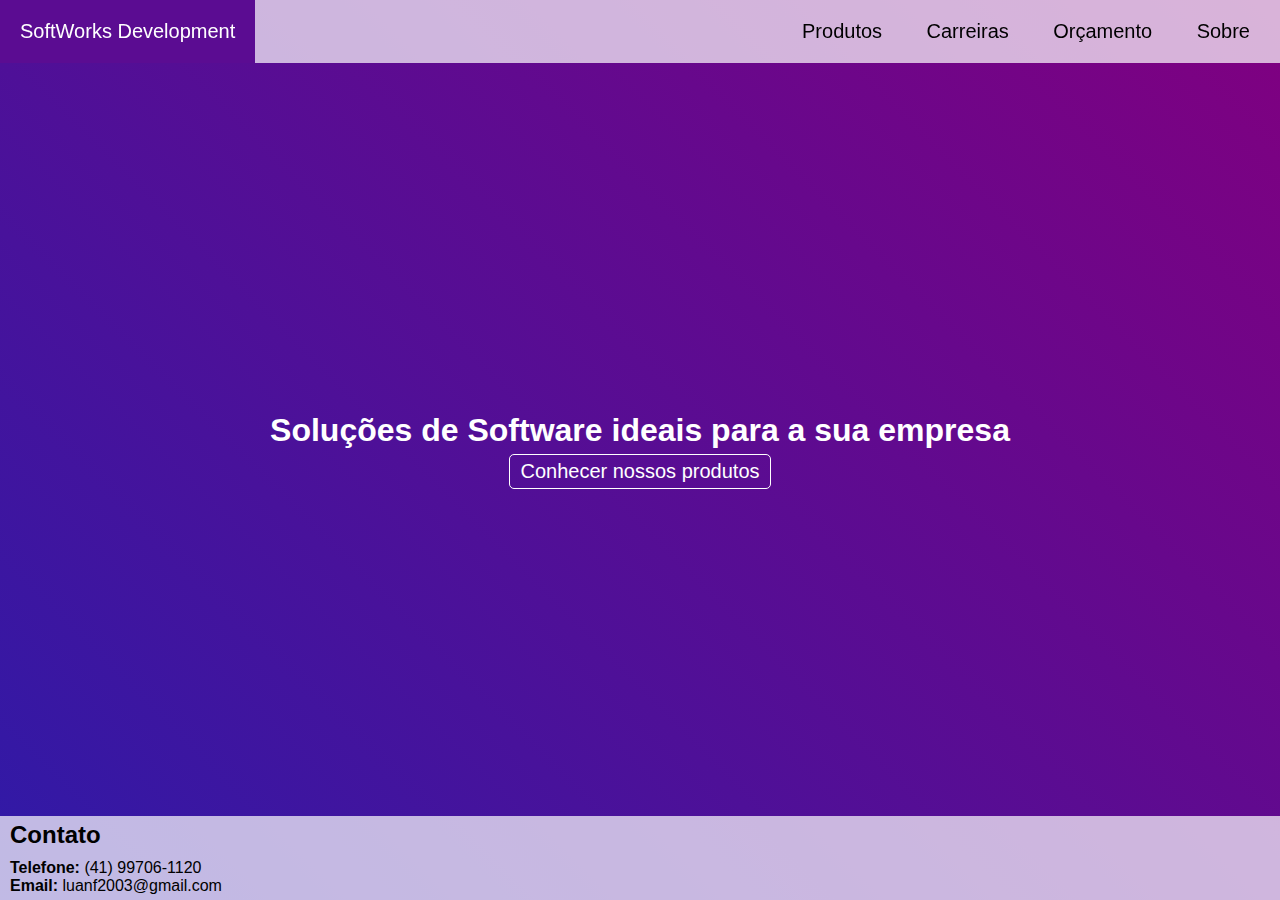
<file: index.html>
<!DOCTYPE html>
<html lang="en">
  <head>
    <meta charset="UTF-8" />
    <meta name="viewport" content="width=device-width, initial-scale=1.0" />
    <title>SoftWorks Development</title>
    <link rel="stylesheet" href="styles/main.css" />
    <link rel="stylesheet" href="styles/home.css" />
  </head>
  <body>
    <nav>
      <a class="title" href="#">SoftWorks Development</a>
      <ul>
        <li>
          <a href="pages/produtos.html">Produtos</a>
        </li>
        <li>
          <a href="pages/carreiras.html">Carreiras</a>
        </li>
        <li>
          <a href="pages/orcamento.html">Orçamento</a>
        </li>
        <li>
          <a href="pages/sobre.html">Sobre</a>
        </li>
      </ul>
      <button onclick="toggleMenu()" id="menuBtn">
        <img src="images/menu-outline.svg">
      </button>
    </nav>

    <div class="content">
      <h1>Soluções de Software ideais para a sua empresa</h1>
      <button onclick="gotoProdutos()">Conhecer nossos produtos</button>
    </div>
    <footer>
      <h2>Contato</h2>
      <ul>
        <li>
          <p><span>Telefone: </span>(41) 99706-1120</p>
        </li>
        <li>
          <p><span>Email: </span>luanf2003@gmail.com</p>
        </li>
      </ul>
    </footer>
    <script src="main.js"></script>
  </body>
</html>
</file>
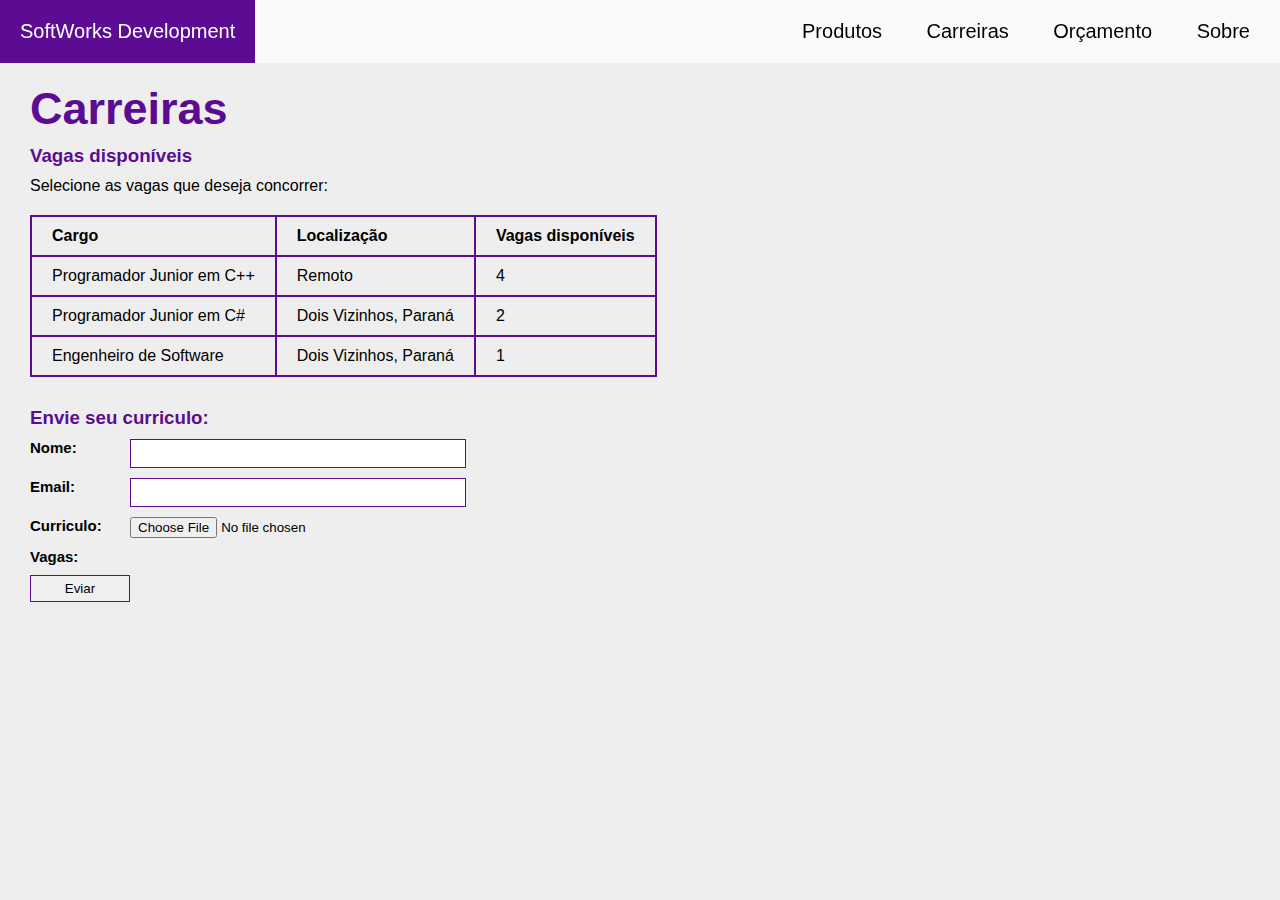
<file: pages/carreiras.html>
<!DOCTYPE html>
<html lang="en">
  <head>
    <meta charset="UTF-8" />
    <meta name="viewport" content="width=device-width, initial-scale=1.0" />
    <title>Carreiras</title>
    <link rel="stylesheet" href="../styles/main.css" />
    <link rel="stylesheet" href="../styles/carreiras.css" />
  </head>
  <body>
    <nav>
      <a class="title" href="../index.html">SoftWorks Development</a>
      <ul>
        <li>
          <a href="produtos.html">Produtos</a>
        </li>
        <li>
          <a href="#">Carreiras</a>
        </li>
        <li>
          <a href="orcamento.html">Orçamento</a>
        </li>
        <li>
          <a href="sobre.html">Sobre</a>
        </li>
      </ul>
      <button onclick="toggleMenu()" id="menuBtn">
        <img src="../images/menu-outline.svg">
      </button>
    </nav>
    <script src="../main.js"></script>

    <div class="content">
      <div class="localContentBg">
        <div class="localContent">
          <h2>Carreiras</h2>
          <h3>Vagas disponíveis</h3>
          <p>Selecione as vagas que deseja concorrer:</p>
          <table>
            <tr>
              <th>Cargo</th>
              <th>Localização</th>
              <th>Vagas disponíveis</th>
            </tr>

            <tr onclick="selectJob(this)">
              <td>Programador Junior em C++</td>
              <td>Remoto</td>
              <td>4</td>
            </tr>
            <tr onclick="selectJob(this)">
              <td>Programador Junior em C#</td>
              <td>Dois Vizinhos, Paraná</td>
              <td>2</td>
            </tr>
            <tr onclick="selectJob(this)">
              <td>Engenheiro de Software</td>
              <td>Dois Vizinhos, Paraná</td>
              <td>1</td>
            </tr>
          </table>
          <h3>Envie seu curriculo:</h3>
          <form onsubmit="gotoLove(event)">
            <label>Nome: </label>
            <input type="text"/>
            <label>Email: </label>
            <input type="email" />
            <label>Curriculo: </label>
            <input type="file" />
            <label>Vagas:</label>
            <ul id="vagasSelecionadas"></ul>
            <input type="submit" value="Eviar"/>
          </form>
          
        </div>
      </div>
    </div>
    <script src="../carreiras.js"></script>
    <script src="../gotos.js"></script>
  </body>
</html>
</file>
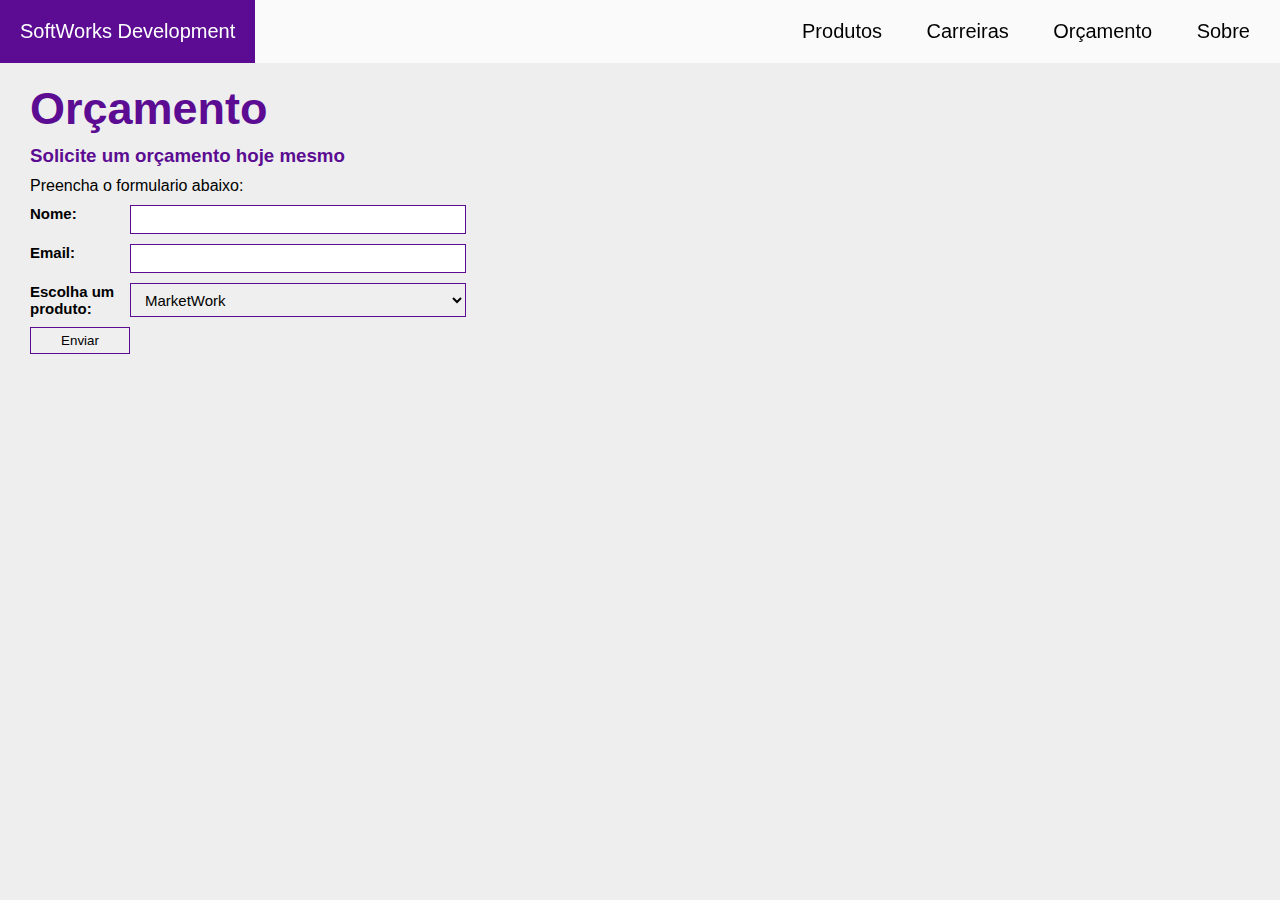
<file: pages/orcamento.html>
<!DOCTYPE html>
<html lang="en">
  <head>
    <meta charset="UTF-8" />
    <meta name="viewport" content="width=device-width, initial-scale=1.0" />
    <title>Orçamento</title>
    <link rel="stylesheet" href="../styles/main.css" />
    <link rel="stylesheet" href="../styles/carreiras.css" />
  </head>
  <body>
    <nav>
      <a class="title" href="../index.html">SoftWorks Development</a>
      <ul>
        <li>
          <a href="produtos.html">Produtos</a>
        </li>
        <li>
          <a href="carreiras.html">Carreiras</a>
        </li>
        <li>
          <a href="#">Orçamento</a>
        </li>
        <li>
          <a href="sobre.html">Sobre</a>
        </li>
      </ul>
      <button onclick="toggleMenu()" id="menuBtn">
        <img src="../images/menu-outline.svg">
      </button>
    </nav>
    <script src="../main.js"></script>
    <div class="content">
      <div class="localContentBg">
        <div class="localContent">
          <h2>Orçamento</h2>
          <h3>Solicite um orçamento hoje mesmo</h3>
          <p>Preencha o formulario abaixo:</p>

            <form>
                  <label>Nome: </label>
                  <input type="text"/>
                  <label>Email:</label>
                  <input type="email"/>
                  <label>Escolha um produto:</label>
                  <select>
                        <option>MarketWork</option>
                        <option>ModelationWork</option>
                        <option>EngineWork</option>
                  </select>
                  <input type="submit" value="Enviar"/>
            </form>

        </div>
      </div>
    </div>
  </body>
</html>
</file>
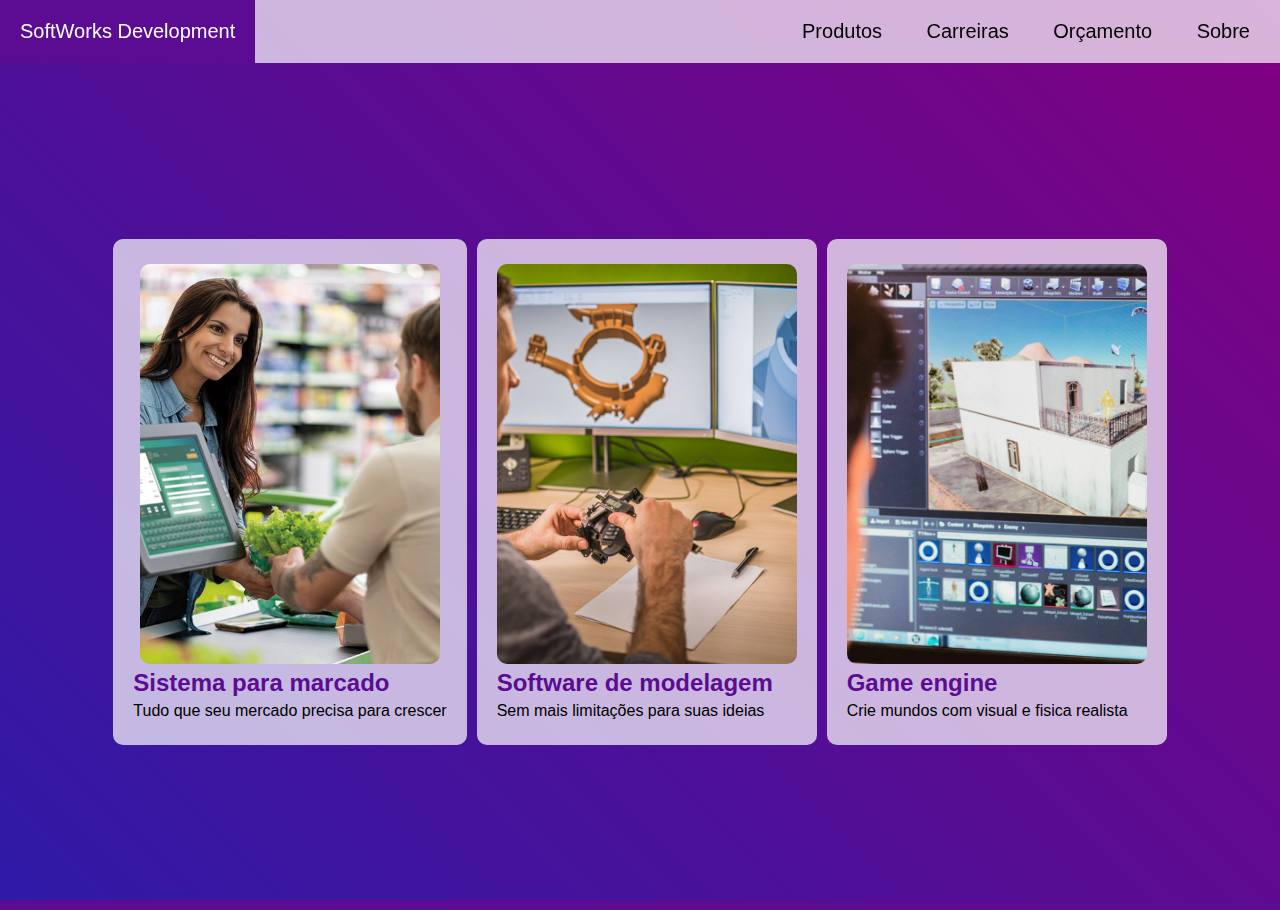
<file: pages/produtos.html>
<!DOCTYPE html>
<html lang="en">
  <head>
    <meta charset="UTF-8" />
    <meta name="viewport" content="width=device-width, initial-scale=1.0" />
    <title>Produtos</title>
    <link rel="stylesheet" href="../styles/main.css" />
    <link rel="stylesheet" href="../styles/produtos.css" />
    <script defer src="../gotos.js"></script>
  </head>
  <body>
    <nav>
      <a class="title" href="../index.html">SoftWorks Development</a>
      <ul>
        <li>
          <a href="#">Produtos</a>
        </li>
        <li>
          <a href="carreiras.html">Carreiras</a>
        </li>
        <li>
          <a href="orcamento.html">Orçamento</a>
        </li>
        <li>
          <a href="sobre.html">Sobre</a>
        </li>
      </ul>
      <button onclick="toggleMenu()" id="menuBtn">
        <img src="../images/menu-outline.svg">
      </button>
    </nav>
    <script src="../main.js"></script>
    <div class="content">
      <div class="pro_cont">
        <div class="produto" onclick="gotoMarkwork()">
          <img src="../images/automacaocomercila.jpg" />
          <h2>Sistema para marcado</h2>
          <p>Tudo que seu mercado precisa para crescer</p>
        </div>
        <div class="produto" onclick="gotoModelationWorks()">
          <img src="../images/Modelagem3D-1.jpeg" />
          <h2>Software de modelagem</h2>
          <p>Sem mais limitações para suas ideias</p>
        </div>
        <div class="produto" onclick="gotoEngineWorks()">
          <img src="../images/video-game-development.webp" />
          <h2>Game engine</h2>
          <p>Crie mundos com visual e fisica realista</p>
        </div>
      </div>
    </div>
  </body>
</html>
</file>
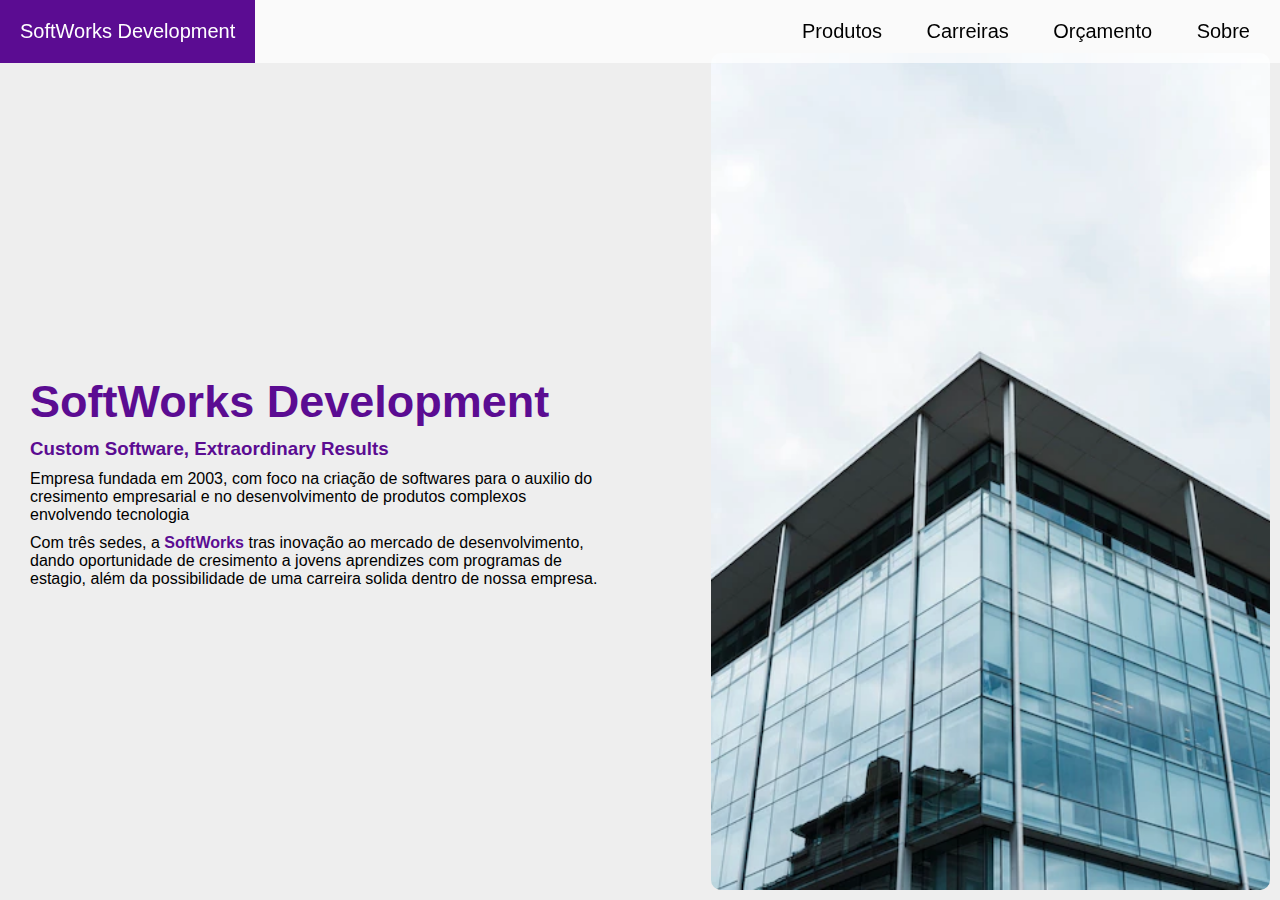
<file: pages/sobre.html>
<!DOCTYPE html>
<html lang="en">
  <head>
    <meta charset="UTF-8" />
    <meta name="viewport" content="width=device-width, initial-scale=1.0" />
    <title>Sobre</title>
    <link rel="stylesheet" href="../styles/main.css" />
    <link rel="stylesheet" href="../styles/carreiras.css" />
    <link rel="stylesheet" href="../styles/markwork.css" />
  </head>
  <body>
    <nav>
      <a class="title" href="../index.html">SoftWorks Development</a>
      <ul>
        <li>
          <a href="produtos.html">Produtos</a>
        </li>
        <li>
          <a href="carreiras.html">Carreiras</a>
        </li>
        <li>
          <a href="orcamento.html">Orçamento</a>
        </li>
        <li>
          <a href="#">Sobre</a>
        </li>
      </ul>
      <button onclick="toggleMenu()" id="menuBtn">
        <img src="../images/menu-outline.svg" />
      </button>
    </nav>
    <script src="../main.js"></script>
    <div class="content">
      <div class="localContentBg">
        <div class="localContent">
          <h2>SoftWorks Development</h2>
          <h3>Custom Software, Extraordinary Results</h3>
          <p>
            Empresa fundada em 2003, com foco na criação de softwares para o
            auxilio do cresimento empresarial e no desenvolvimento de produtos
            complexos envolvendo tecnologia
          </p>
          <p>
            Com três sedes, a <strong>SoftWorks</strong> tras inovação ao
            mercado de desenvolvimento, dando oportunidade de cresimento a
            jovens aprendizes com programas de estagio, além da possibilidade de
            uma carreira solida dentro de nossa empresa.
          </p>
        </div>
        <img class="img-portrait"
          src="../images/baixo-angulo-alto-edificio-com-muitas-janelas_23-2148230392.webp"
        />
      </div>
    </div>
  </body>
</html>
</file>
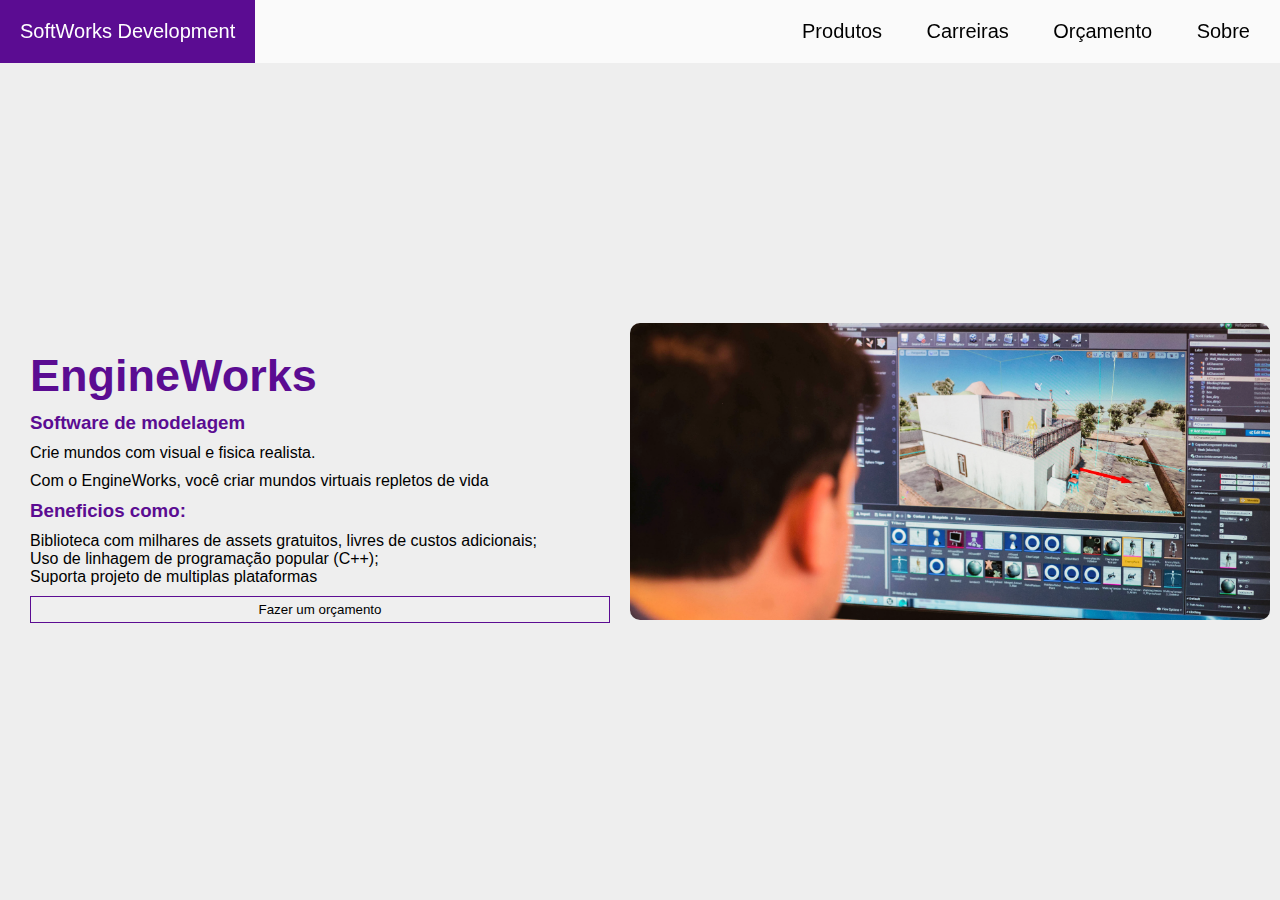
<file: pages/produtos/EngineWorks.html>
<!DOCTYPE html>
<html lang="en">
  <head>
    <meta charset="UTF-8" />
    <meta name="viewport" content="width=device-width, initial-scale=1.0" />
    <title>MarketWork</title>
    <link rel="stylesheet" href="../../styles/main.css" />
    <link rel="stylesheet" href="../../styles/carreiras.css" />
    <link rel="stylesheet" href="../../styles/markwork.css" />
    <script defer src="../../gotos.js"></script>
  </head>
  <body>
    <nav>
      <a class="title" href="../../index.html">SoftWorks Development</a>
      <ul>
        <li>
          <a href="../produtos.html">Produtos</a>
        </li>
        <li>
          <a href="../carreiras.html">Carreiras</a>
        </li>
        <li>
          <a href="../orcamento.html">Orçamento</a>
        </li>
        <li>
          <a href="../sobre.html">Sobre</a>
        </li>
      </ul>
      <button onclick="toggleMenu()" id="menuBtn">
        <img src="../../images/menu-outline.svg">
      </button>
    </nav>
    <script src="../../main.js"></script>
    <div class="content">
      <div class="localContentBg">
        <div class="localContent">
          <h2>EngineWorks</h2>
          <h3>Software de modelagem</h3>
          <p>Crie mundos com visual e fisica realista.</p>
          <p>Com o EngineWorks, você criar mundos virtuais repletos de vida</p>
          <h3>Beneficios como:</h3>
          <ul>
            <li>Biblioteca com milhares de assets gratuitos, livres de custos adicionais;</li>
            <li>Uso de linhagem de programação popular (C++);</li>
            <li>Suporta projeto de multiplas plataformas</li>
          </ul>
          <button onclick="gotoOrcamento()">Fazer um orçamento</button>
        </div>
        <img src="../../images/video-game-development.webp"/>
      </div>
    </div>
  </body>
</html>
</file>
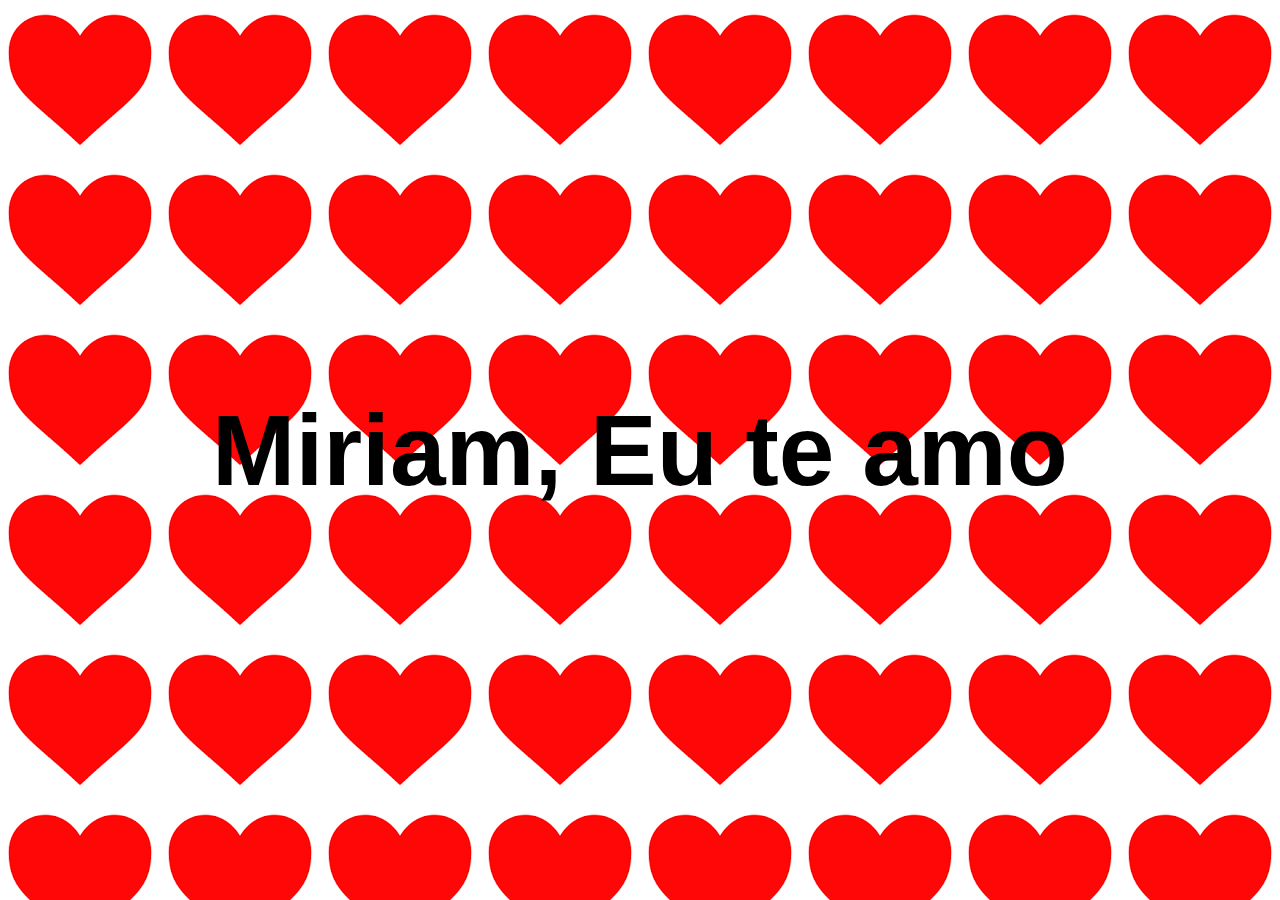
<file: pages/produtos/love.html>
<!DOCTYPE html>
<html lang="en">
<head>
      <meta charset="UTF-8">
      <meta name="viewport" content="width=device-width, initial-scale=1.0">
      <title>Document</title>
      <style>
            *{
                  padding: 0;
                  margin: 0;
            }

            div {
                  background-image: url("../../images/images.png");
                  position: absolute;
                  width: 100%;
                  height: 100%;
                  display: flex;
                  justify-content: center;
                  align-items: center;
            }

            h1
            {
                  font-family: Arial, Helvetica, sans-serif;
                  font-weight: bold;
                  font-size: 100px;
                  
            }
      </style>
</head>
<body>
      <div>
            <h1>Miriam, Eu te amo</h1>
      </div>
</body>
</html>
</file>
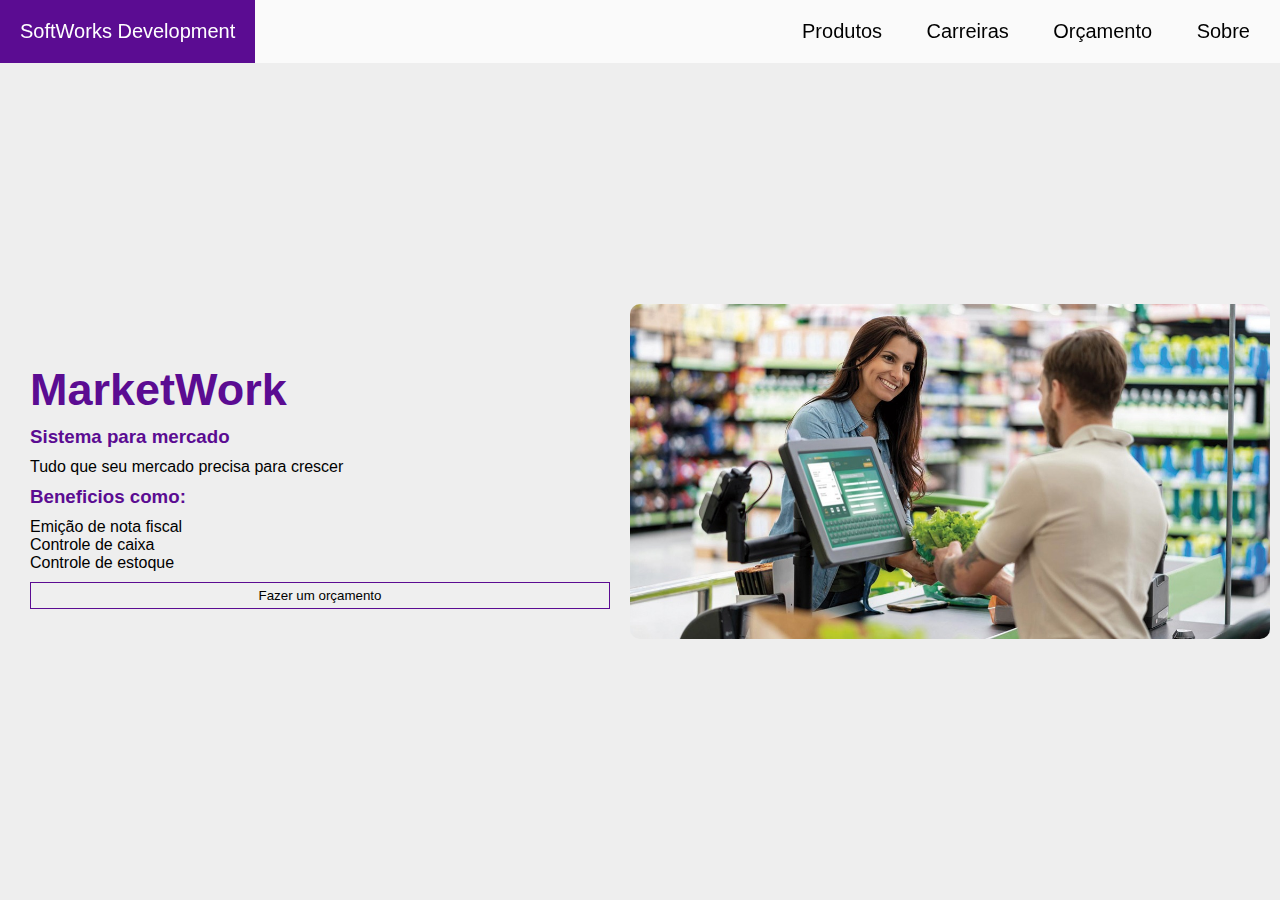
<file: pages/produtos/MarketWork.html>
<!DOCTYPE html>
<html lang="en">
  <head>
    <meta charset="UTF-8" />
    <meta name="viewport" content="width=device-width, initial-scale=1.0" />
    <title>MarketWork</title>
    <link rel="stylesheet" href="../../styles/main.css" />
    <link rel="stylesheet" href="../../styles/carreiras.css" />
    <link rel="stylesheet" href="../../styles/markwork.css" />
    <script defer src="../../gotos.js"></script>
  </head>
  <body>
    <nav>
      <a class="title" href="../../index.html">SoftWorks Development</a>
      <ul>
        <li>
          <a href="../produtos.html">Produtos</a>
        </li>
        <li>
          <a href="../carreiras.html">Carreiras</a>
        </li>
        <li>
          <a href="../orcamento.html">Orçamento</a>
        </li>
        <li>
          <a href="../sobre.html">Sobre</a>
        </li>
      </ul>
      <button onclick="toggleMenu()" id="menuBtn">
        <img src="../../images/menu-outline.svg">
      </button>
    </nav>
    <script src="../../main.js"></script>
    <div class="content">
      <div class="localContentBg">
        <div class="localContent">
          <h2>MarketWork</h2>
          <h3>Sistema para mercado</h3>
          <p>Tudo que seu mercado precisa para crescer</p>
          <h3>Beneficios como:</h3>
          <ul>
            <li>Emição de nota fiscal</li>
            <li>Controle de caixa</li>
            <li>Controle de estoque</li>
          </ul>
          <button onclick="gotoOrcamento()">Fazer um orçamento</button>
        </div>
        <img src="../../images/automacaocomercila.jpg" />
      </div>
    </div>
  </body>
</html>
</file>
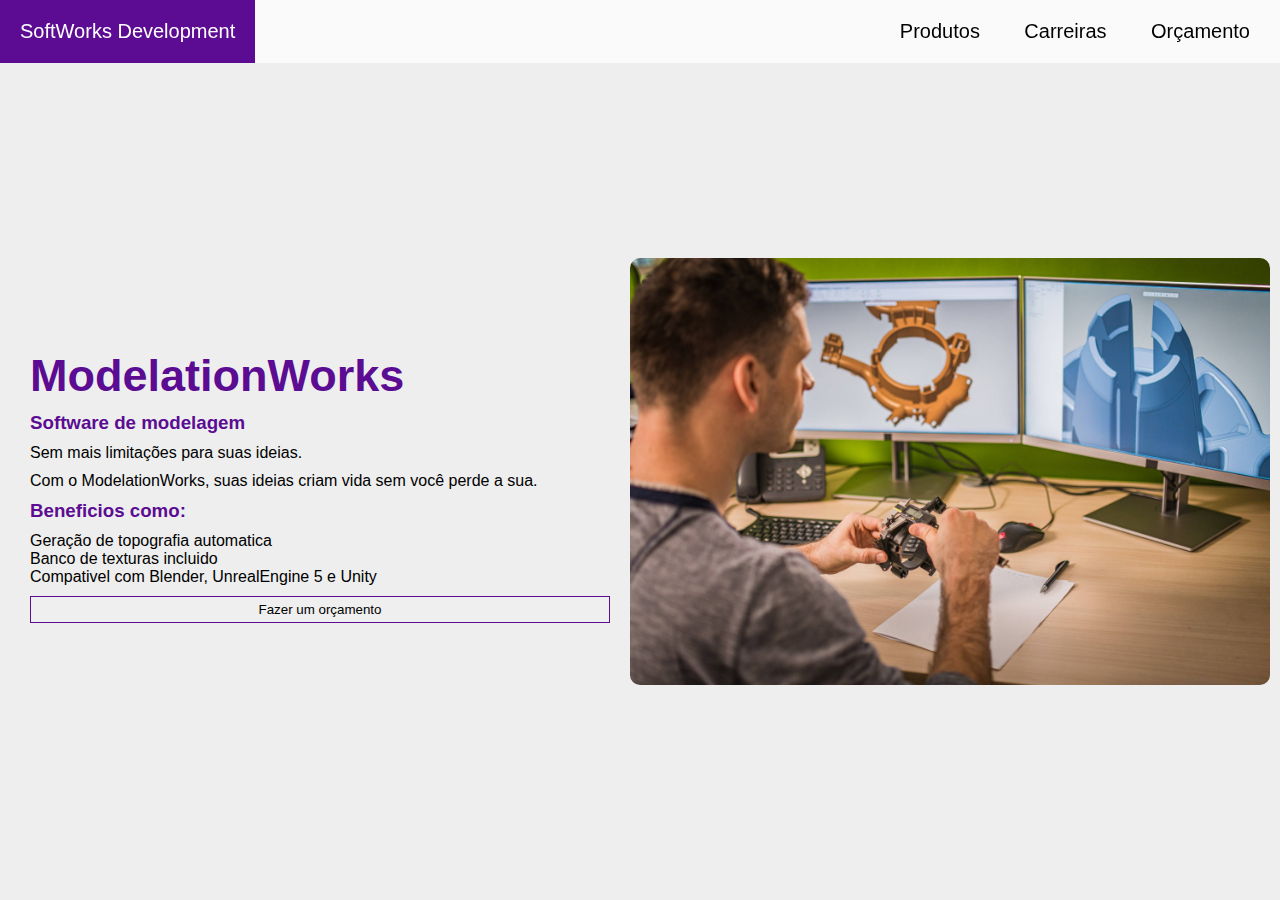
<file: pages/produtos/ModelationWork.html>
<!DOCTYPE html>
<html lang="en">
  <head>
    <meta charset="UTF-8" />
    <meta name="viewport" content="width=device-width, initial-scale=1.0" />
    <title>ModelationWorks</title>
    <link rel="stylesheet" href="../../styles/main.css" />
    <link rel="stylesheet" href="../../styles/carreiras.css" />
    <link rel="stylesheet" href="../../styles/markwork.css" />
    <script defer src="../../gotos.js"></script>
  </head>
  <body>
    <nav>
      <a class="title" href="../../index.html">SoftWorks Development</a>
      <ul>
        <li>
          <a href="../produtos.html">Produtos</a>
        </li>
        <li>
          <a href="../carreiras.html">Carreiras</a>
        </li>
        <li>
          <a href="../orcamento.html">Orçamento</a>
        </li>
      </ul>
      <button onclick="toggleMenu()" id="menuBtn">
        <img src="../../images/menu-outline.svg">
      </button>
    </nav>
    <script src="../../main.js"></script>
    <div class="content">
      <div class="localContentBg">
        <div class="localContent">
          <h2>ModelationWorks</h2>
          <h3>Software de modelagem</h3>
          <p>Sem mais limitações para suas ideias.</p>
          <p>Com o ModelationWorks, suas ideias criam vida sem você perde a sua.</p>
          <h3>Beneficios como:</h3>
          <ul>
            <li>Geração de topografia automatica</li>
            <li>Banco de texturas incluido</li>
            <li>Compativel com Blender, UnrealEngine 5 e Unity</li>
          </ul>
          <button onclick="gotoOrcamento()">Fazer um orçamento</button>
        </div>
        <img src="../../images/Modelagem3D-1.jpeg" />
      </div>
    </div>
  </body>
</html>
</file>
<file: styles/main.css>
* {
  padding: 0;
  margin: 0;
  font-family: "Segoe UI", Tahoma, Geneva, Verdana, sans-serif;
}

:root {
  --mainColor: #5b0c92;
  --headerSize: 0;
}

body {
  background-color: #5b0c92;
}

nav {
  background-color: rgba(255, 255, 255, 0.7);
  display: flex;
  position: fixed;
  z-index: 2;
  width: 100%;
  transition: background-color 0.3s;
}

nav ul {
  display: block;
  position: absolute;
  right: 10px;
  align-self: center;
}

nav ul li {
  display: inline;
}

nav a {
  text-decoration: none;
  color: black;
  font-size: 20px;
  padding: 20px;
  transition: color 0.3s, background-color 0.3s;
}

nav a:hover {
  background-color: var(--mainColor);
  color: white;
}

nav button {
  position: absolute;
  right: 0;
  margin: 20px;
  width: 40px;
}

.thisLocalNow {
  background: black;
  color: white;
}

.title {
  align-self: center;
  text-transform: capitalize;
  padding: 20px;
}

#menuBtn 
{
  display: none;
  border: none;
  width: 50px;
  height: var(--headerSize);
  margin: 0;
  background-color: transparent;

  transition: background-color 0.3s;
}

#menuBtn:hover {
  background-color: var(--mainColor);
}

#menuBtn img {

  height: 70%;
  width: 70%;

}

.content {
  position: absolute;
  background: linear-gradient(45deg, rgb(47, 26, 167), purple);
  height: 100%;
  width: 100%;
}

strong {
  color: var(--mainColor);
}

footer {
  position: absolute;
  bottom: 0;
  background-color: rgba(255, 255, 255, 0.7);
  width: 100%;
}

footer ul,
footer h2 {
  padding: 5px 0 5px 10px;
}

footer li span {
  font-weight: bold;
}

@media (max-width: 760px) {

  #menuBtn {
    display: block;
  }
  
  nav ul {
    display: none;
    position: static;
    align-self: flex-start;
  }

  .title
  {
    align-self: flex-start;
  }

  nav ul li 
  {
    display: block;
    padding: 10px;
  }

  nav {
    flex-direction: column;
  }

  nav li a {
    padding: 10px;
  }
  
}
</file>
<file: styles/home.css>
.content {
  display: flex;
  justify-content: center;
  align-items: center;
  flex-direction: column;
}

.content h1 {
  color: white;
  text-align: center;
}

.content button {
  font-size: 20px;
  margin-top: 5px;
  padding: 5px 10px;
  background-color: transparent;
  border: 1px solid white;
  border-radius: 5px;
  color: white;
  text-decoration: none;
  transition: 0.3s;
}

.content button:hover {
  color: var(--mainColor);
  background-color: white;
}
</file>
<file: styles/carreiras.css>
body {
  background-color: #eeeeee;
}


.localContentBg {
  position: absolute;
  width: 100%;
  height: calc(100vh - var(--headerSize));
  background-color: #eeeeee;
  padding-top: var(--headerSize);
}

.localContent {
  margin: 10px 30px 0 30px;
}

h2 {
  font-weight: bold;
  font-size: 5svh;
  color: var(--mainColor);
  padding: 10px 0px;
}

h3 {
  color: var(--mainColor);
  margin: 0 0 10px 0;
}

table {
  border-collapse: collapse;
  margin: 10px 0 30px 0;
}

table tr td,
table tr th {
  border: 2px solid var(--mainColor);
  padding: 10px 20px;
  text-align: left;
}

p {
  padding: 0 0 10px 0;
}

form {
  position: relative;
  font-size: 15px;
  font-weight: bold;
  display: grid;
  grid-template-columns: 100px 0.3fr;
  row-gap: 10px;
}


input[type="text"],
input[type="email"],
select {
  border: 1px solid var(--mainColor);
  outline: 0;
  padding: 5px 10px;
  font-size: 15px;
}

input[type="submit"],
.localContent button {
  position: relative;
  border: 1px solid var(--mainColor);
  outline: 0;
  width: 100%;
  padding: 5px 20px;
  -ms-grid-column-span: 2;

  transition: 0.3s;
}

input[type="submit"]:hover,
.localContent button:hover 
{
  background-color: var(--mainColor);
  color: white;
}

ul li
{
  list-style: none;
}

@media (max-width: 1065px) {
  
  form
  {
    grid-template-columns: 100px 1fr;
  }
  
}
</file>
<file: styles/produtos.css>
.pro_cont {
  position: relative;
  display: flex;
  flex-wrap: wrap;
  margin-top: calc(var(--headerSize) + 10px);
  justify-content: center;
  align-items: center;
  column-gap: 10px;
  row-gap: 10px;
  height: calc(100% - var(--headerSize));
}

.produto {
  display: flex;
  flex-direction: column;
  justify-content: center;
  align-items: center;
  background-color: rgba(255, 255, 255, 0.700);
  padding: 25px 20px;
  border-radius: 10px;

  transition: 0.5s;
}

.produto:hover {
  background-color: white;
  transform: scale(1.05);
  cursor: pointer;
}

.produto h2 {
  color: var(--mainColor);
  padding: 5px 0;
  align-self: start;
}

.produto p {
  align-self: flex-start;
}

img {
  width: 300px;
  height: 400px;
  border-radius: 10px;
  object-fit:cover;
}
</file>
<file: styles/markwork.css>
img {
  width: 100%;
  height: auto;
  justify-self: end;
  align-self: center;
  margin-bottom: 20px;
  border-radius: 10px;
  margin-right: 10px;
}

.img-portrait
{
  width: auto;
  height: 100%;
}


.localContentBg {
  display: grid;
  grid-template-columns: repeat(2, 1fr);
}

.localContent {
  align-self: center;
}

h2 {
  padding-top: 0;
}

button {
  margin-top: 10px;
  width: 50%;
}

@media (max-width: 760px) {
  .localContentBg {
    grid-template-columns: 1fr;
    grid-template-rows: auto 1fr;
  }

  img {
    margin: 0;
  }

  .img-portrait {
    margin-top: -30%;
  }

  .localContent {
    grid-row-start: 2;
    align-self: start;
  }
}
</file>
